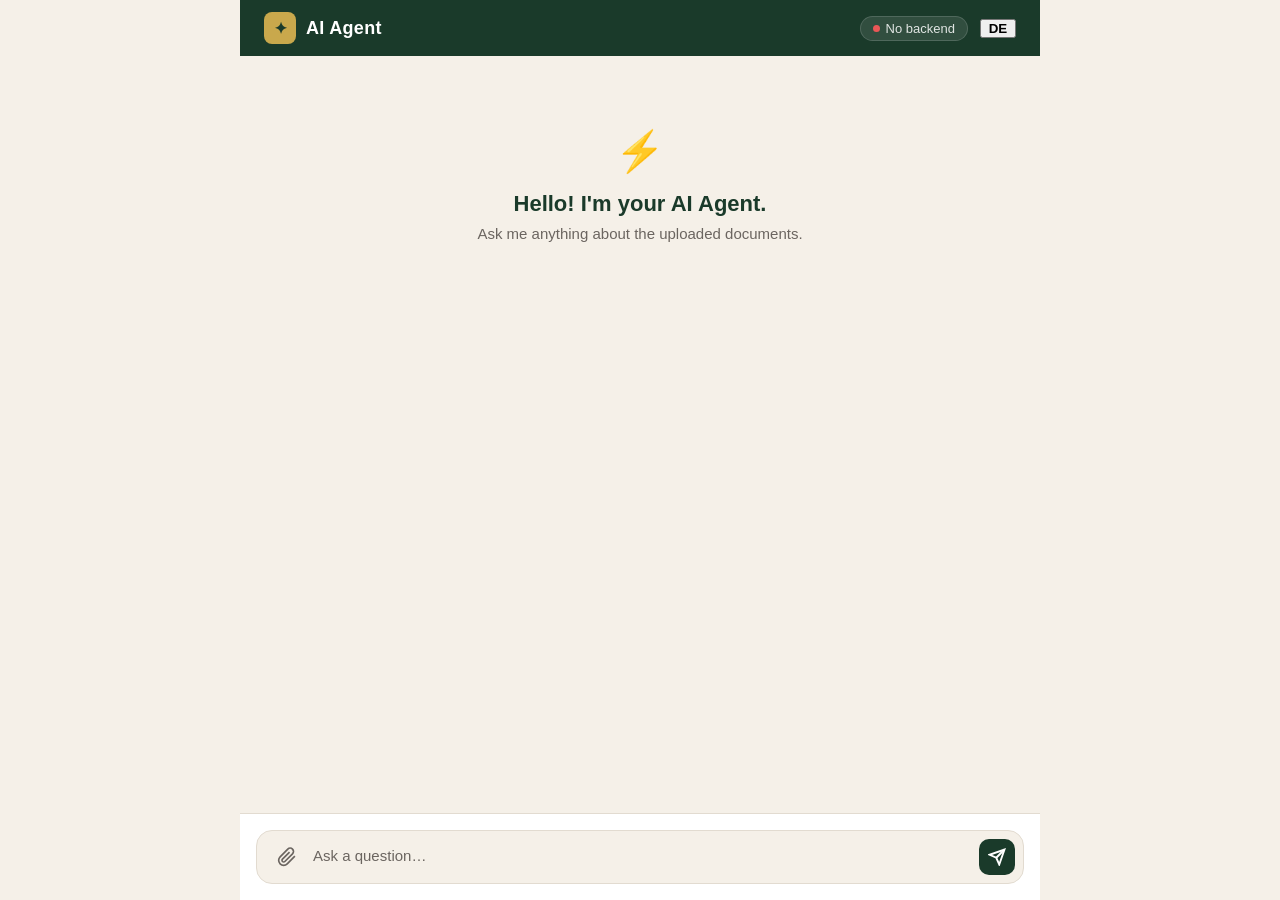
<file: index.html>
<!DOCTYPE html>
<html lang="en">
<head>
  <meta charset="UTF-8" />
  <meta name="viewport" content="width=device-width, initial-scale=1.0" />
  <title>AI Agent Demo</title>
  <link rel="stylesheet" href="css/style.css" />
</head>
<body>
  <div class="app">

    <!-- Header -->
    <header class="header">
      <div class="header-inner">
        <div class="logo">
          <div class="logo-icon">✦</div>
          <span class="logo-text">AI Agent</span>
        </div>
        <div style="display:flex;align-items:center;gap:12px">
          <div class="status-badge" id="statusBadge">
            <span class="status-dot" id="statusDot"></span>
            <span id="statusText" data-i18n="status.ready">Ready</span>
          </div>
          <button id="langToggle" class="btn-ghost" style="min-width:36px;font-weight:600">DE</button>
        </div>
      </div>
    </header>

    <!-- Chat Area -->
    <main class="chat-area" id="chatArea">
      <div class="messages" id="messages">
        <div class="welcome-card">
          <div class="welcome-icon">⚡</div>
          <h2 data-i18n="welcome.title">Hello! I'm your AI Agent.</h2>
          <p data-i18n="welcome.subtitle">Ask me anything about the uploaded documents.</p>
        </div>
      </div>
    </main>

    <!-- Input Area -->
    <footer class="input-area">
      <div class="input-wrapper">
        <label class="upload-btn" for="fileInput" title="Attach file">
          <svg width="20" height="20" viewBox="0 0 24 24" fill="none" stroke="currentColor" stroke-width="2">
            <path d="M21.44 11.05l-9.19 9.19a6 6 0 01-8.49-8.49l9.19-9.19a4 4 0 015.66 5.66l-9.2 9.19a2 2 0 01-2.83-2.83l8.49-8.48"/>
          </svg>
          <input type="file" id="fileInput" hidden multiple />
        </label>

        <div class="textarea-wrapper">
          <textarea
            id="messageInput"
            data-i18n-placeholder="input.placeholder"
            placeholder="Ask a question…"
            rows="1"
          ></textarea>
          <div class="file-preview" id="filePreview"></div>
        </div>

        <button class="send-btn" id="sendBtn">
          <svg width="18" height="18" viewBox="0 0 24 24" fill="none" stroke="currentColor" stroke-width="2.5">
            <line x1="22" y1="2" x2="11" y2="13"/>
            <polygon points="22 2 15 22 11 13 2 9 22 2"/>
          </svg>
        </button>
      </div>
    </footer>

  </div>
  <script src="config.js"></script>
  <script src="js/i18n.js"></script>
  <script src="js/app.js"></script>
</body>
</html>
</file>
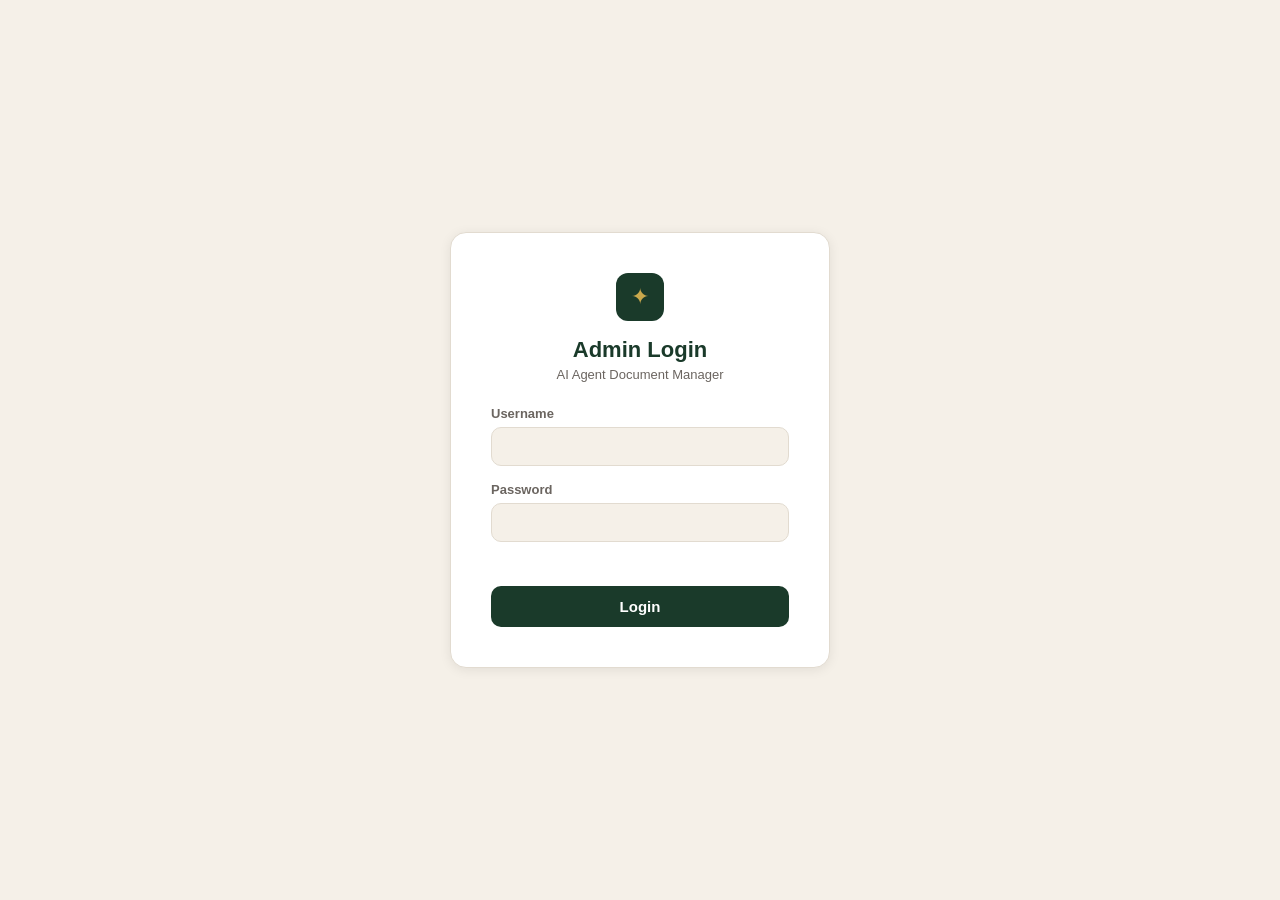
<file: admin.html>
<!DOCTYPE html>
<html lang="en">
<head>
  <meta charset="UTF-8" />
  <meta name="viewport" content="width=device-width, initial-scale=1.0" />
  <title>Admin – AI Agent</title>
  <link rel="stylesheet" href="css/style.css" />
  <link rel="stylesheet" href="css/admin.css" />
</head>
<body>

  <!-- Login Screen -->
  <div class="login-overlay" id="loginOverlay">
    <div class="login-card">
      <div class="login-logo">✦</div>
      <h2 data-i18n="login.title">Admin Login</h2>
      <p class="login-sub" data-i18n="login.sub">AI Agent Document Manager</p>
      <form id="loginForm">
        <div class="field">
          <label data-i18n="login.username">Username</label>
          <input type="text" id="username" autocomplete="username" required />
        </div>
        <div class="field">
          <label data-i18n="login.password">Password</label>
          <input type="password" id="password" autocomplete="current-password" required />
        </div>
        <div class="login-error" id="loginError"></div>
        <button type="submit" class="btn-primary" id="loginBtn" data-i18n="login.btn">Login</button>
      </form>
    </div>
  </div>

  <!-- Admin Panel -->
  <div class="admin-app" id="adminApp" style="display:none">

    <header class="header">
      <div class="header-inner">
        <div class="logo">
          <div class="logo-icon">✦</div>
          <span class="logo-text" data-i18n="admin.title">Admin Panel</span>
        </div>
        <div style="display:flex;align-items:center;gap:12px">
          <button id="langToggle" class="btn-ghost" style="min-width:36px;font-weight:600">DE</button>
          <button class="btn-ghost" id="logoutBtn" data-i18n="admin.logout">Logout</button>
        </div>
      </div>
    </header>

    <main class="admin-main">

      <!-- Upload Section -->
      <section class="card">
        <h3 data-i18n="upload.heading">Upload Documents</h3>
        <p class="section-desc" data-i18n="upload.formats">Supported formats: PDF, TXT, MD</p>

        <div class="drop-zone" id="dropZone">
          <div class="drop-icon">📂</div>
          <p>
            <span data-i18n="upload.dropzone">Drag & drop files here, or</span>
            <span class="link" id="browseLink" data-i18n="upload.browse">browse</span>
          </p>
          <input type="file" id="fileInput" hidden multiple accept=".pdf,.txt,.md" />
        </div>

        <div class="upload-queue" id="uploadQueue"></div>

        <button class="btn-primary" id="uploadBtn" disabled data-i18n="upload.btn">
          Upload
        </button>
      </section>

      <!-- Backend URL Settings -->
      <section class="card">
        <h3 data-i18n="settings.heading">⚙️ Settings</h3>
        <p class="section-desc" data-i18n="settings.desc">Set the backend URL (ngrok or production). Saved locally in your browser.</p>
        <div style="display:flex;gap:8px;margin-top:12px">
          <input
            type="url"
            id="apiUrlInput"
            placeholder="https://xxxx.ngrok-free.app"
            style="flex:1;padding:10px 14px;border:1px solid var(--border);border-radius:8px;font-size:14px;background:var(--bg-secondary, #f9f9f9)"
          />
          <button class="btn-primary" id="saveApiUrlBtn" data-i18n="settings.save">Save</button>
        </div>
        <p id="apiUrlStatus" style="margin-top:8px;font-size:13px;color:#16a34a;display:none" data-i18n="settings.saved">✓ Saved — reload the page to apply.</p>
      </section>

      <!-- Documents + AI Status (unified) -->
      <section class="card">
        <div class="section-header">
          <h3 data-i18n="docs.heading">📂 Uploaded Documents</h3>
          <button class="btn-ghost" id="refreshBtn" data-i18n="docs.refresh">↻ Refresh</button>
        </div>
        <div id="jobList">
          <div class="empty-state" data-i18n="docs.empty">No uploads yet</div>
        </div>
      </section>

    </main>
  </div>

  <script src="config.js?v=5"></script>
  <script src="js/i18n.js?v=5"></script>
  <script src="js/admin.js?v=5"></script>
</body>
</html>
</file>
<file: css/style.css>
/* ── Variables ── */
:root {
  --primary:    #1a3a2a;
  --accent:     #c9a84c;
  --bg:         #f5f0e8;
  --surface:    #ffffff;
  --border:     #e2dbd0;
  --text:       #1a1a1a;
  --text-muted: #6b6560;
  --user-bg:    #1a3a2a;
  --user-text:  #ffffff;
  --tool-bg:    #f0ebe0;
  --radius:     12px;
  --shadow:     0 2px 12px rgba(0,0,0,0.08);
}

/* ── Reset ── */
*, *::before, *::after { box-sizing: border-box; margin: 0; padding: 0; }
html, body { height: 100%; font-family: -apple-system, BlinkMacSystemFont, 'Segoe UI', sans-serif; background: var(--bg); color: var(--text); }

/* ── Layout ── */
.app {
  display: flex;
  flex-direction: column;
  height: 100vh;
  max-width: 800px;
  margin: 0 auto;
}

/* ── Header ── */
.header {
  background: var(--primary);
  padding: 0 24px;
  height: 56px;
  flex-shrink: 0;
  display: flex;
  align-items: center;
}

.header-inner {
  width: 100%;
  display: flex;
  align-items: center;
  justify-content: space-between;
}

.logo {
  display: flex;
  align-items: center;
  gap: 10px;
}

.logo-icon {
  width: 32px;
  height: 32px;
  background: var(--accent);
  border-radius: 8px;
  display: flex;
  align-items: center;
  justify-content: center;
  font-size: 16px;
  color: var(--primary);
  font-weight: bold;
}

.logo-text {
  font-size: 18px;
  font-weight: 600;
  color: #ffffff;
  letter-spacing: 0.3px;
}

.status-badge {
  display: flex;
  align-items: center;
  gap: 6px;
  background: rgba(255,255,255,0.1);
  border: 1px solid rgba(255,255,255,0.15);
  border-radius: 20px;
  padding: 4px 12px;
  font-size: 13px;
  color: rgba(255,255,255,0.85);
}

.status-dot {
  width: 7px;
  height: 7px;
  border-radius: 50%;
  background: #6fcf97;
}

.status-dot.thinking {
  background: var(--accent);
  animation: pulse 1s infinite;
}

.status-dot.error {
  background: #eb5757;
}

@keyframes pulse {
  0%, 100% { opacity: 1; }
  50%       { opacity: 0.4; }
}

/* ── Chat Area ── */
.chat-area {
  flex: 1;
  overflow-y: auto;
  padding: 24px 16px;
  scroll-behavior: smooth;
}

.messages {
  display: flex;
  flex-direction: column;
  gap: 16px;
}

/* ── Welcome ── */
.welcome-card {
  text-align: center;
  padding: 48px 24px;
  color: var(--text-muted);
}

.welcome-icon {
  font-size: 40px;
  margin-bottom: 16px;
}

.welcome-card h2 {
  font-size: 22px;
  color: var(--primary);
  margin-bottom: 8px;
}

.welcome-card p {
  font-size: 15px;
}

/* ── Messages ── */
.message {
  display: flex;
  flex-direction: column;
  max-width: 78%;
  animation: fadeIn 0.2s ease;
}

@keyframes fadeIn {
  from { opacity: 0; transform: translateY(6px); }
  to   { opacity: 1; transform: translateY(0); }
}

.message.user {
  align-self: flex-end;
  align-items: flex-end;
}

.message.assistant {
  align-self: flex-start;
  align-items: flex-start;
}

.message-bubble {
  padding: 12px 16px;
  border-radius: var(--radius);
  font-size: 15px;
  line-height: 1.55;
  white-space: pre-wrap;
  word-break: break-word;
}

.message.user .message-bubble {
  background: var(--user-bg);
  color: var(--user-text);
  border-bottom-right-radius: 4px;
}

.message.assistant .message-bubble {
  background: var(--surface);
  border: 1px solid var(--border);
  border-bottom-left-radius: 4px;
  box-shadow: var(--shadow);
}

.message-time {
  font-size: 11px;
  color: var(--text-muted);
  margin-top: 4px;
  padding: 0 4px;
}

/* ── Tool Call Card ── */
.tool-card {
  align-self: flex-start;
  max-width: 88%;
  background: var(--tool-bg);
  border: 1px solid var(--border);
  border-left: 3px solid var(--accent);
  border-radius: var(--radius);
  padding: 10px 14px;
  font-size: 13px;
  animation: fadeIn 0.2s ease;
}

.tool-card-header {
  display: flex;
  align-items: center;
  gap: 6px;
  color: var(--text-muted);
  font-weight: 600;
  margin-bottom: 4px;
}

.tool-name {
  color: var(--primary);
  font-weight: 700;
}

.tool-card-body {
  color: var(--text-muted);
  font-family: 'SF Mono', 'Fira Code', monospace;
  font-size: 12px;
  line-height: 1.5;
  word-break: break-all;
}

/* ── Thinking indicator ── */
.thinking-indicator {
  align-self: flex-start;
  display: flex;
  align-items: center;
  gap: 6px;
  padding: 10px 16px;
  background: var(--surface);
  border: 1px solid var(--border);
  border-radius: var(--radius);
  font-size: 14px;
  color: var(--text-muted);
  box-shadow: var(--shadow);
}

.dots span {
  display: inline-block;
  width: 6px;
  height: 6px;
  background: var(--accent);
  border-radius: 50%;
  animation: bounce 1.2s infinite;
}

.dots span:nth-child(2) { animation-delay: 0.2s; }
.dots span:nth-child(3) { animation-delay: 0.4s; }

@keyframes bounce {
  0%, 80%, 100% { transform: translateY(0); }
  40%           { transform: translateY(-6px); }
}

/* ── File Preview ── */
.file-preview {
  display: flex;
  flex-wrap: wrap;
  gap: 6px;
  padding-top: 4px;
}

.file-tag {
  display: flex;
  align-items: center;
  gap: 4px;
  background: var(--tool-bg);
  border: 1px solid var(--border);
  border-radius: 6px;
  padding: 2px 8px;
  font-size: 12px;
  color: var(--text-muted);
}

.file-tag button {
  background: none;
  border: none;
  cursor: pointer;
  color: var(--text-muted);
  font-size: 14px;
  line-height: 1;
  padding: 0 0 0 2px;
}

/* ── Input Area ── */
.input-area {
  background: var(--surface);
  border-top: 1px solid var(--border);
  padding: 16px;
  flex-shrink: 0;
}

.input-wrapper {
  display: flex;
  align-items: flex-end;
  gap: 8px;
  background: var(--bg);
  border: 1.5px solid var(--border);
  border-radius: 16px;
  padding: 8px 8px 8px 12px;
  transition: border-color 0.2s;
}

.input-wrapper:focus-within {
  border-color: var(--primary);
}

.upload-btn {
  flex-shrink: 0;
  width: 36px;
  height: 36px;
  display: flex;
  align-items: center;
  justify-content: center;
  border-radius: 8px;
  color: var(--text-muted);
  cursor: pointer;
  transition: background 0.15s, color 0.15s;
}

.upload-btn:hover {
  background: var(--border);
  color: var(--primary);
}

.textarea-wrapper {
  flex: 1;
}

textarea {
  width: 100%;
  background: transparent;
  border: none;
  outline: none;
  resize: none;
  font-size: 15px;
  font-family: inherit;
  color: var(--text);
  line-height: 1.5;
  max-height: 120px;
  overflow-y: auto;
}

textarea::placeholder { color: var(--text-muted); }

.send-btn {
  flex-shrink: 0;
  width: 36px;
  height: 36px;
  background: var(--primary);
  border: none;
  border-radius: 10px;
  display: flex;
  align-items: center;
  justify-content: center;
  cursor: pointer;
  color: #fff;
  transition: background 0.15s, transform 0.1s;
}

.send-btn:hover   { background: #2a5a40; }
.send-btn:active  { transform: scale(0.95); }
.send-btn:disabled { background: var(--border); cursor: not-allowed; }

/* ── Scrollbar ── */
.chat-area::-webkit-scrollbar { width: 4px; }
.chat-area::-webkit-scrollbar-thumb { background: var(--border); border-radius: 4px; }

/* ── Responsive ── */
@media (max-width: 768px) {
  .message { max-width: 90%; }
  .chat-area { padding: 16px 12px; }
}
</file>
<file: css/admin.css>
/* ── Login ── */
.login-overlay {
  position: fixed;
  inset: 0;
  background: var(--bg);
  display: flex;
  align-items: center;
  justify-content: center;
  z-index: 100;
}

.login-card {
  background: var(--surface);
  border: 1px solid var(--border);
  border-radius: 16px;
  padding: 40px;
  width: 100%;
  max-width: 380px;
  box-shadow: var(--shadow);
  text-align: center;
}

.login-logo {
  width: 48px;
  height: 48px;
  background: var(--primary);
  color: var(--accent);
  border-radius: 12px;
  display: flex;
  align-items: center;
  justify-content: center;
  font-size: 22px;
  margin: 0 auto 16px;
}

.login-card h2 {
  font-size: 22px;
  color: var(--primary);
  margin-bottom: 4px;
}

.login-sub {
  font-size: 13px;
  color: var(--text-muted);
  margin-bottom: 24px;
}

.field {
  text-align: left;
  margin-bottom: 16px;
}

.field label {
  display: block;
  font-size: 13px;
  font-weight: 600;
  color: var(--text-muted);
  margin-bottom: 6px;
}

.field input {
  width: 100%;
  padding: 10px 14px;
  border: 1.5px solid var(--border);
  border-radius: 10px;
  font-size: 15px;
  font-family: inherit;
  background: var(--bg);
  color: var(--text);
  outline: none;
  transition: border-color 0.2s;
}

.field input:focus { border-color: var(--primary); }

.login-error {
  font-size: 13px;
  color: #eb5757;
  min-height: 20px;
  margin-bottom: 8px;
}

/* ── Admin Layout ── */
.admin-app {
  min-height: 100vh;
  display: flex;
  flex-direction: column;
}

.admin-main {
  max-width: 720px;
  margin: 0 auto;
  width: 100%;
  padding: 32px 16px;
  display: flex;
  flex-direction: column;
  gap: 24px;
}

/* ── Cards ── */
.card {
  background: var(--surface);
  border: 1px solid var(--border);
  border-radius: 16px;
  padding: 24px;
  box-shadow: var(--shadow);
}

.card h3 {
  font-size: 17px;
  color: var(--primary);
  margin-bottom: 4px;
}

.section-desc {
  font-size: 13px;
  color: var(--text-muted);
  margin-bottom: 20px;
}

.section-header {
  display: flex;
  align-items: center;
  justify-content: space-between;
  margin-bottom: 16px;
}

/* ── Drop Zone ── */
.drop-zone {
  border: 2px dashed var(--border);
  border-radius: 12px;
  padding: 32px;
  text-align: center;
  cursor: pointer;
  transition: border-color 0.2s, background 0.2s;
  margin-bottom: 16px;
}

.drop-zone:hover,
.drop-zone.drag-over {
  border-color: var(--primary);
  background: rgba(26, 58, 42, 0.04);
}

.drop-icon { font-size: 32px; margin-bottom: 8px; }

.drop-zone p {
  font-size: 14px;
  color: var(--text-muted);
}

.link {
  color: var(--primary);
  font-weight: 600;
  cursor: pointer;
  text-decoration: underline;
}

/* ── Upload Queue ── */
.upload-queue {
  display: flex;
  flex-direction: column;
  gap: 8px;
  margin-bottom: 16px;
}

.queue-item {
  display: flex;
  align-items: center;
  justify-content: space-between;
  background: var(--bg);
  border: 1px solid var(--border);
  border-radius: 10px;
  padding: 10px 14px;
  font-size: 14px;
}

.queue-item-name {
  display: flex;
  align-items: center;
  gap: 8px;
  color: var(--text);
}

.queue-item-status {
  font-size: 12px;
  color: var(--text-muted);
}

.queue-item-status.success { color: #27ae60; }
.queue-item-status.error   { color: #eb5757; }

/* ── Document List ── */
.doc-item {
  display: flex;
  align-items: center;
  justify-content: space-between;
  padding: 14px 0;
  border-bottom: 1px solid var(--border);
}

.doc-item:last-child { border-bottom: none; }

.doc-info { display: flex; flex-direction: column; gap: 2px; }

.doc-name {
  font-size: 15px;
  font-weight: 500;
  color: var(--text);
}

.doc-meta {
  font-size: 12px;
  color: var(--text-muted);
}

.doc-actions { display: flex; gap: 8px; }

.empty-state {
  text-align: center;
  padding: 32px;
  color: var(--text-muted);
  font-size: 14px;
}

/* ── Buttons ── */
.btn-primary {
  width: 100%;
  padding: 12px;
  background: var(--primary);
  color: #fff;
  border: none;
  border-radius: 10px;
  font-size: 15px;
  font-weight: 600;
  cursor: pointer;
  transition: background 0.15s;
}

.btn-primary:hover    { background: #2a5a40; }
.btn-primary:disabled { background: var(--border); cursor: not-allowed; color: var(--text-muted); }

.btn-ghost {
  padding: 6px 14px;
  background: transparent;
  border: 1px solid var(--border);
  border-radius: 8px;
  font-size: 13px;
  color: var(--text-muted);
  cursor: pointer;
  transition: border-color 0.15s, color 0.15s;
}

.btn-ghost:hover { border-color: var(--primary); color: var(--primary); }

.btn-danger {
  padding: 6px 12px;
  background: transparent;
  border: 1px solid #eb5757;
  border-radius: 8px;
  font-size: 12px;
  color: #eb5757;
  cursor: pointer;
  transition: background 0.15s;
}

.btn-danger:hover { background: #eb5757; color: #fff; }
</file>
